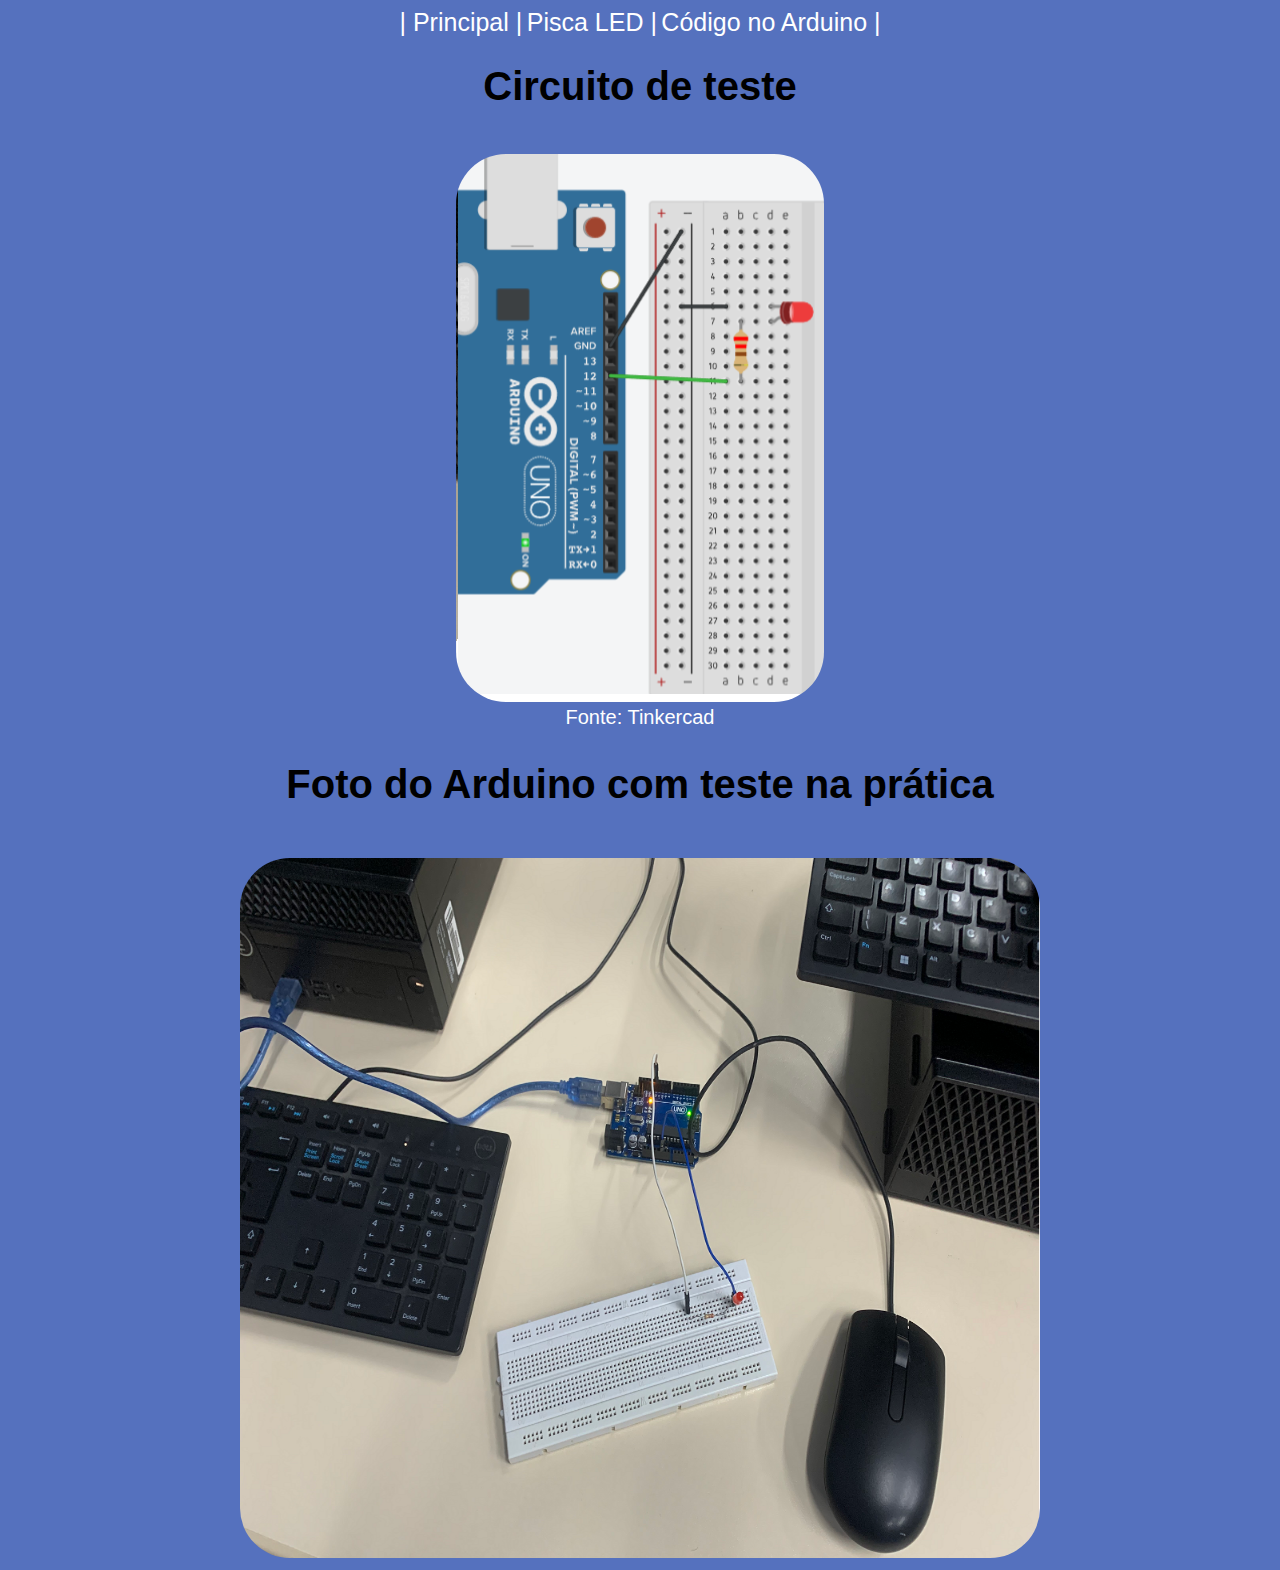
<file: index.html>
<!DOCTYPE html>
<html lang="pt-BR">
<head>
    <meta charset="UTF-8">
    <meta name="viewport" content="width=device-width, initial-scale=1.0">
    <title>Principal</title>
    <link rel="stylesheet" href="style.css">
</head>
<body>
    <div>
        <a href="index.html">|   Principal   |</a>
        <a href="index2.html">Pisca LED   |</a>
        <a href="index3.html">Código no Arduino   |</a>
    </div>
    <h1>Circuito de teste</h1>
    <br>
    <img src="1.png" alt="circuito de teste"><br>
    <small>Fonte: Tinkercad</small>
    <br>
    <h2>Foto do Arduino com teste na prática</h2>
    <br>
    <div>
    <img src="IMG_1240.png" alt="arduino na pratica">
</div>
</body>
</html>
</file>
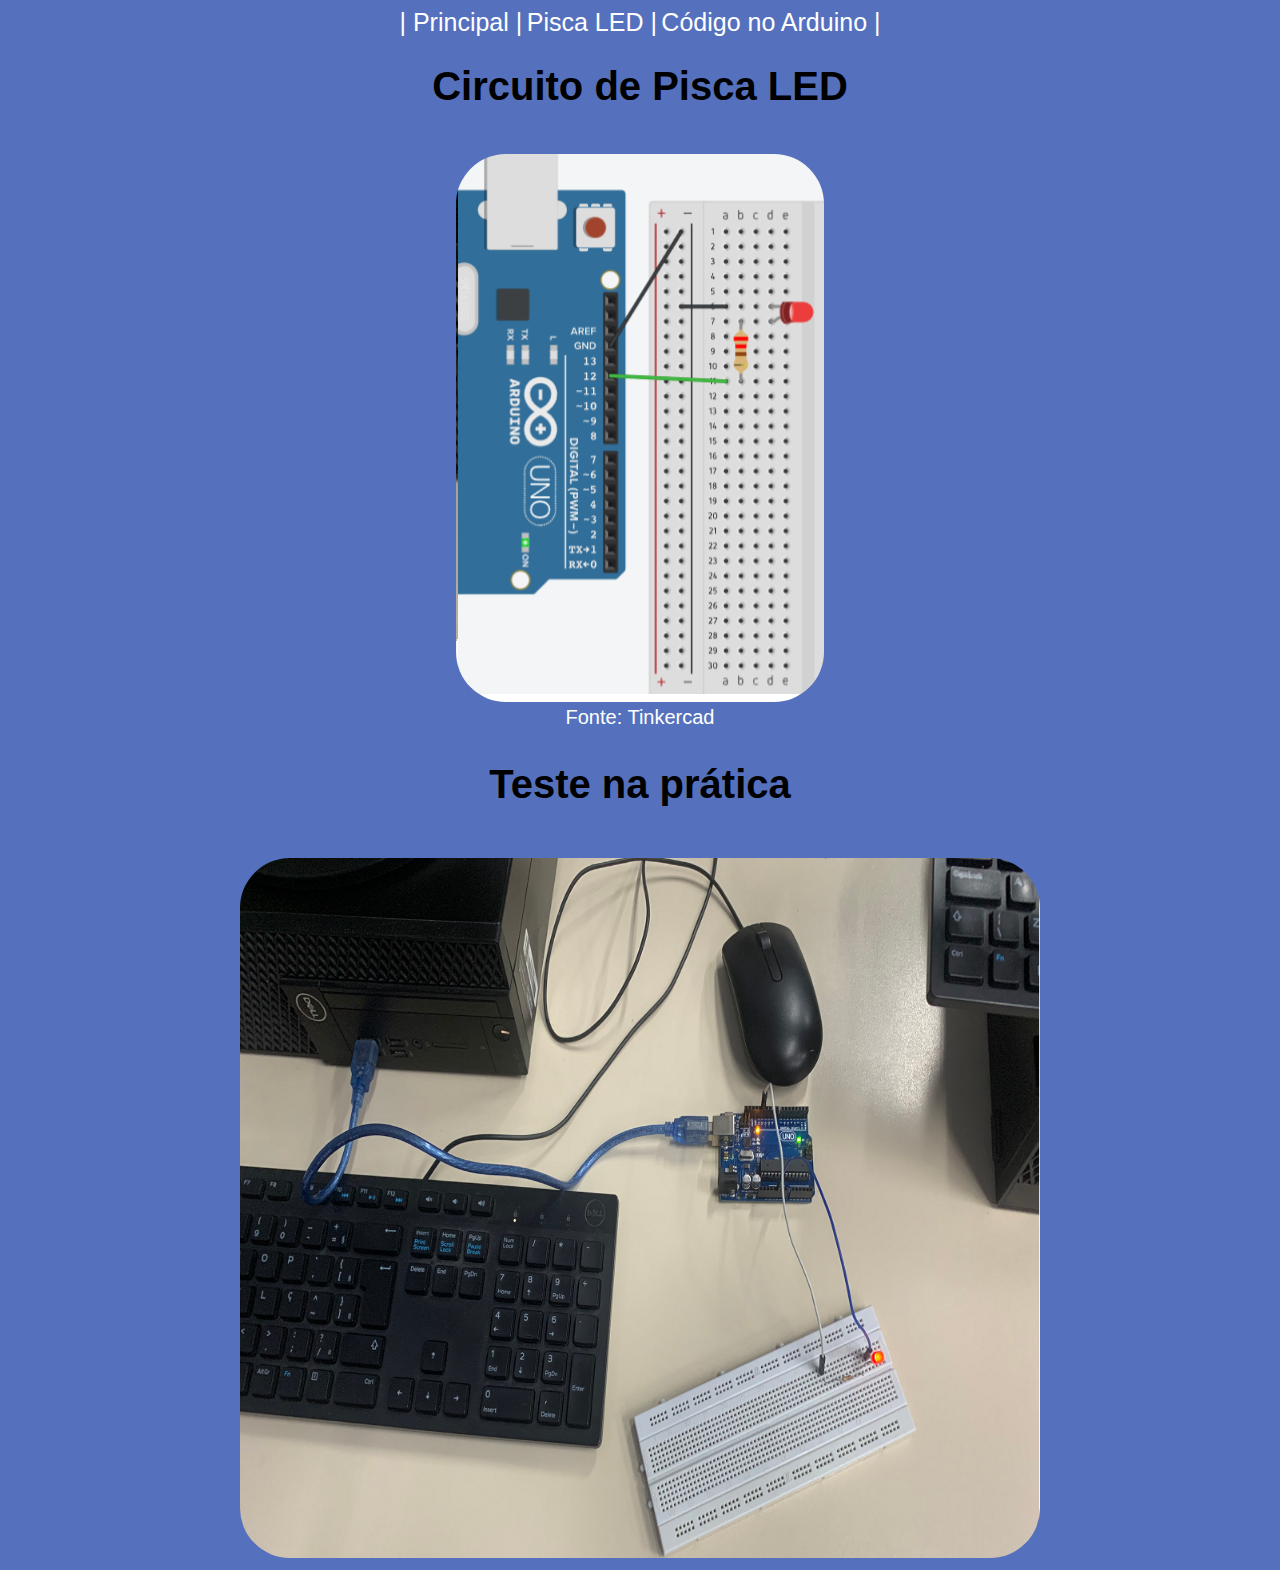
<file: index2.html>
<!DOCTYPE html>
<html lang="pt-BR">
<head>
    <meta charset="UTF-8">
    <meta name="viewport" content="width=device-width, initial-scale=1.0">
    <title>Pisca LED</title>
    <link rel="stylesheet" href="style.css">
</head>
<body>
    <div>
        <a href="index.html">|   Principal   |</a>
        <a href="index2.html">Pisca LED   |</a>
        <a href="index3.html">Código no Arduino   |</a>
    </div>
    <h1>Circuito de Pisca LED</h1>
    <br>
    <img src="1.png" alt="circuito de pisca led"><br>
    <small>Fonte: Tinkercad</small>
    <br>
    <h2>Teste na prática</h2>
    <br>
    <div>
    <img src="IMG_1250.png" alt="teste na pratica">
</div>


    
</body>
</html>
</file>
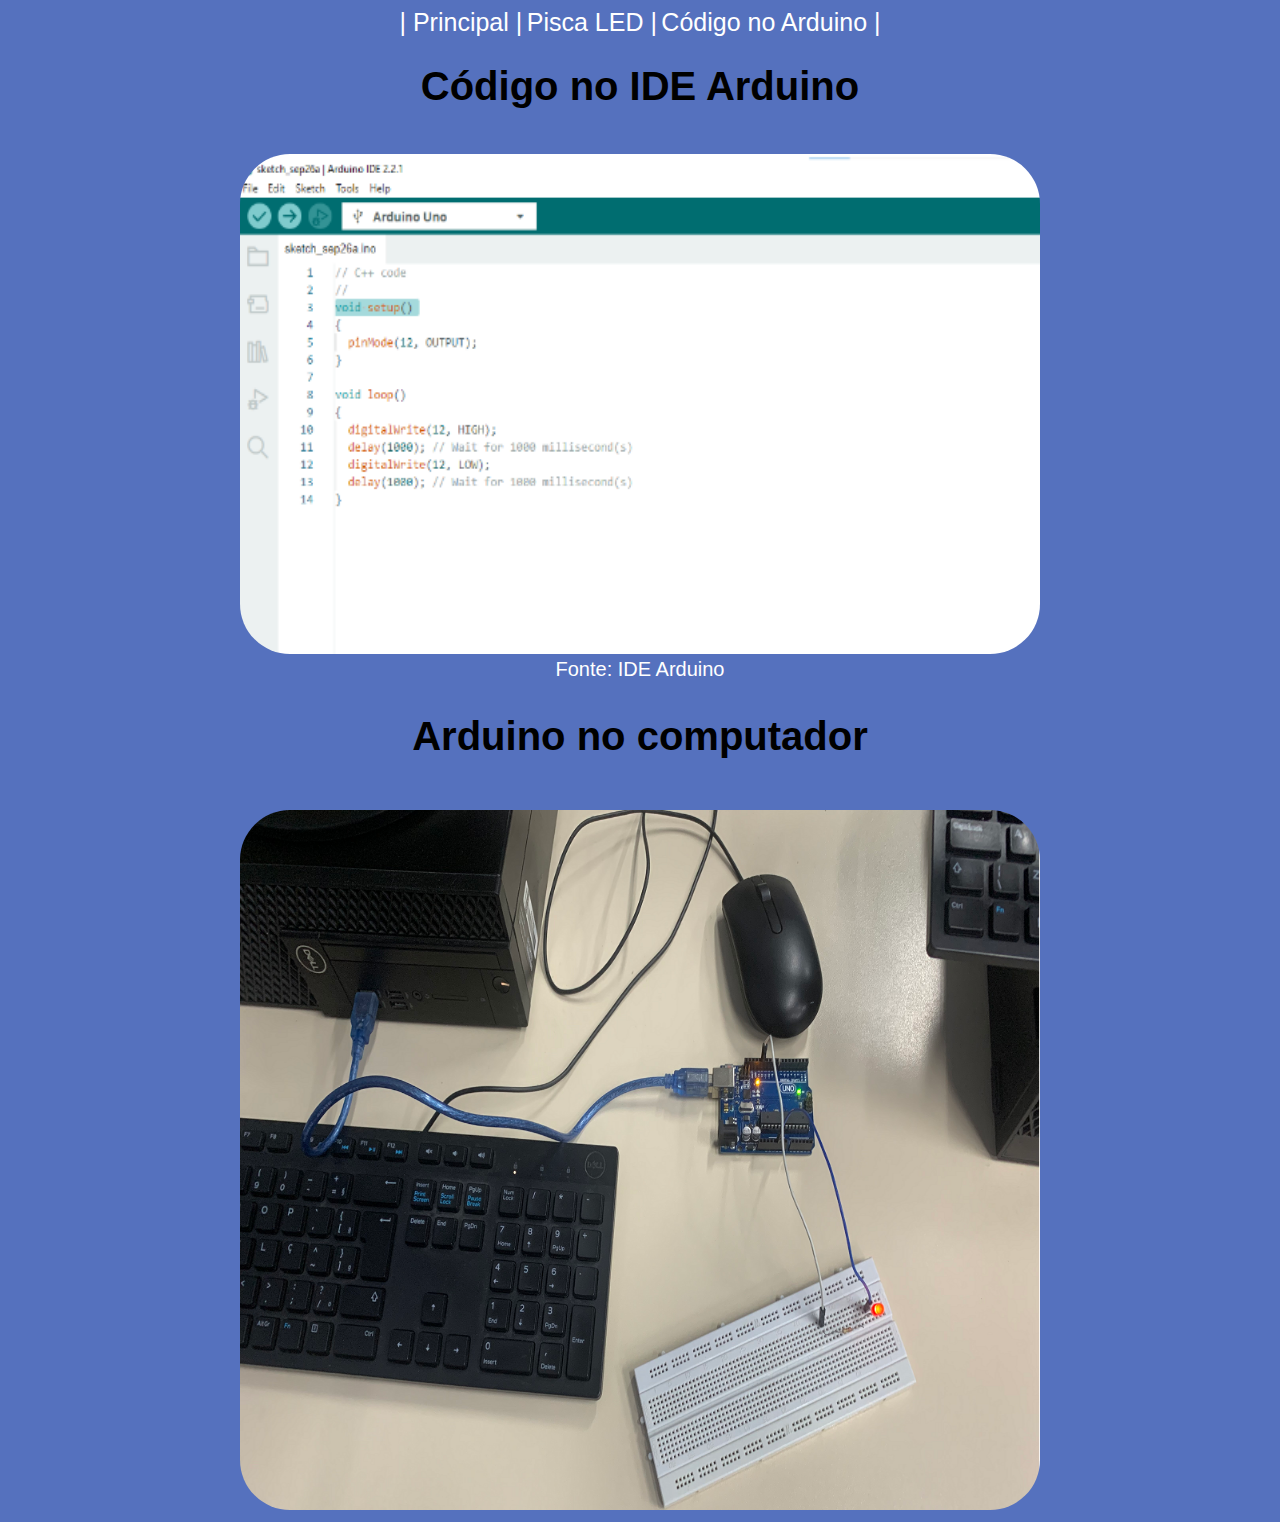
<file: index3.html>
<!DOCTYPE html>
<html lang="pt-BR">
<head>
    <meta charset="UTF-8">
    <meta name="viewport" content="width=device-width, initial-scale=1.0">
    <title>Código no Arduino</title>
    <link rel="stylesheet" href="style.css">
</head>
<body>
    <div>
        <a href="index.html">|   Principal   |</a>
        <a href="index2.html">Pisca LED   |</a>
        <a href="index3.html">Código no Arduino   |</a>
    </div>
    <h1>Código no IDE Arduino</h1>
    <br>
    <nav>
    <img src="2.png" alt="codigo no ide arduino"><br>
</nav>
    <small>Fonte: IDE Arduino</small>
    <br>
    <h2>Arduino no computador</h2>
    <br>
    <div>
    <img src="IMG_1250.png" alt="arduino no computador">
</div>
</body>
</html>
</file>
<file: style.css>
body{
    background-color: rgb(85, 113, 190);
    text-align: center;
    color: black;
    font-family: Arial, Helvetica, sans-serif;
}


div a{
    color: white;
    font-size: 25px;
    text-decoration: none;
}

small{
    color: white;
    font-size: 20px;
}

img{
    border-radius: 50px;
    border: 50px black;

}

div img{
    width: 800px;
    height: 700px;
}

h1{
    font-size: 40px;
}

h2{
    font-size: 40px;
}

nav img{
    width: 800px;
    height: 500px;
}
</file>
